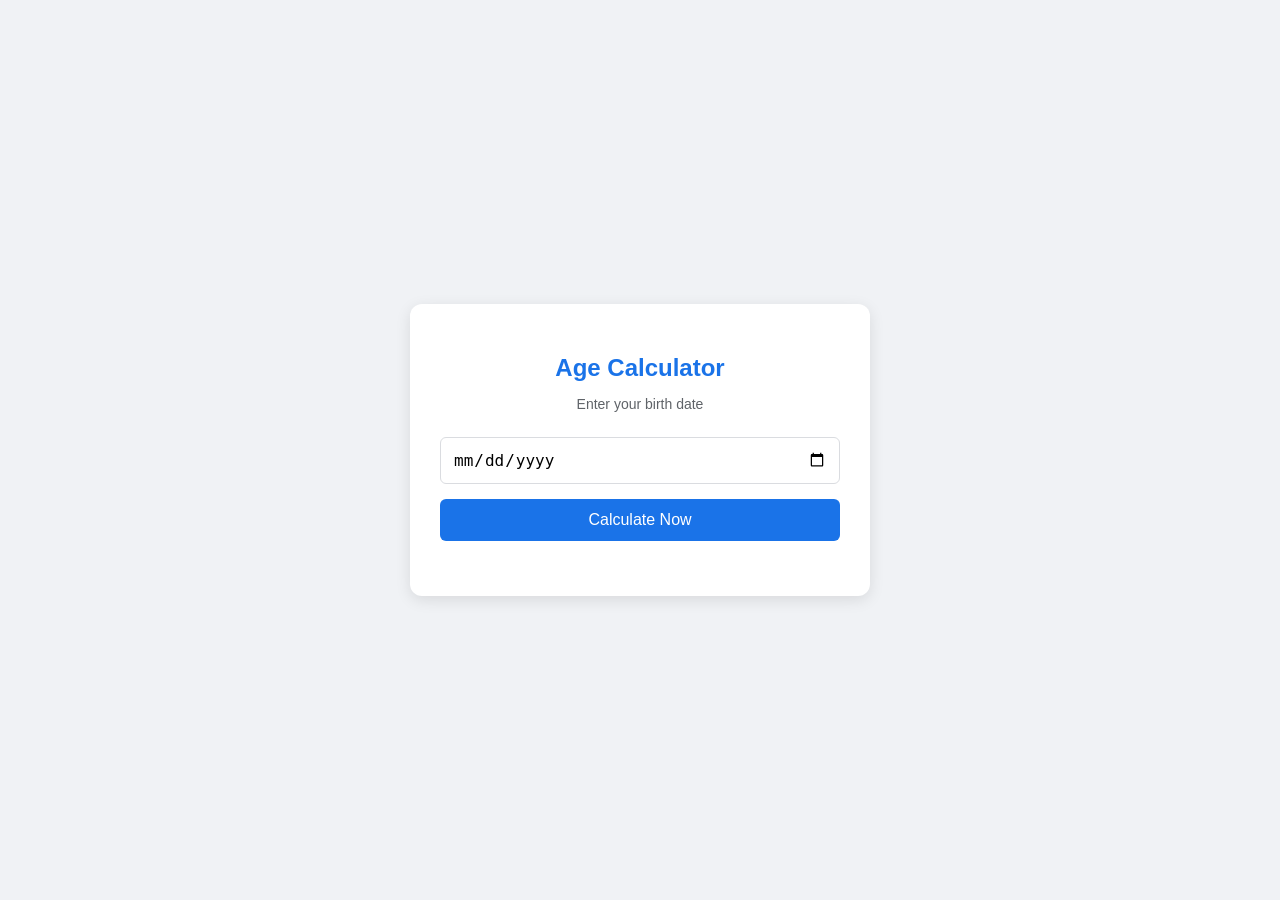
<file: index.html>
<!doctype html>
<html lang="en">
  <head>
    <meta charset="UTF-8" />
    <title>Age Calculator</title>
    <link rel="stylesheet" href="style.css" />
  </head>
  <body>
    <div class="calculator-card">
      <h2>Age Calculator</h2>
      <p class="subtitle">Enter your birth date</p>

      <div class="input-section">
        <input type="date" id="birthDateInput" />
        <button onclick="getAge()">Calculate Now</button>
      </div>

      <div id="resultDisplay" class="result-box"></div>
    </div>

    <script src="script.js"></script>
  </body>
</html>
</file>
<file: style.css>
body {
  background: #f0f2f5;
  font-family: "Segoe UI", sans-serif;
  display: flex;
  justify-content: center;
  align-items: center;
  height: 100vh;
  margin: 0;
}

.container {
  width: 100%;
  padding: 20px;
  display: flex;
  justify-content: center;
}

.calculator-card {
  background: #ffffff;
  padding: 30px;
  border-radius: 12px;
  box-shadow: 0 4px 15px rgba(0, 0, 0, 0.1);
  width: 100%;
  max-width: 400px;
  text-align: center;
}

h2 {
  color: #1a73e8;
  margin-bottom: 5px;
}

.subtitle {
  color: #5f6368;
  font-size: 14px;
  margin-bottom: 25px;
}

input[type="date"] {
  width: 100%;
  padding: 12px;
  border: 1px solid #dadce0;
  border-radius: 6px;
  font-size: 16px;
  margin-bottom: 15px;
  box-sizing: border-box;
}

button {
  width: 100%;
  padding: 12px;
  background-color: #1a73e8;
  color: white;
  border: none;
  border-radius: 6px;
  font-size: 16px;
  cursor: pointer;
  transition: background 0.3s;
}

button:hover {
  background-color: #1557b0;
}

.result-box {
  margin-top: 25px;
  font-size: 18px;
  color: #202124;
  line-height: 1.6;
}

.result-box span {
  font-weight: bold;
  color: #1a73e8;
}
</file>
